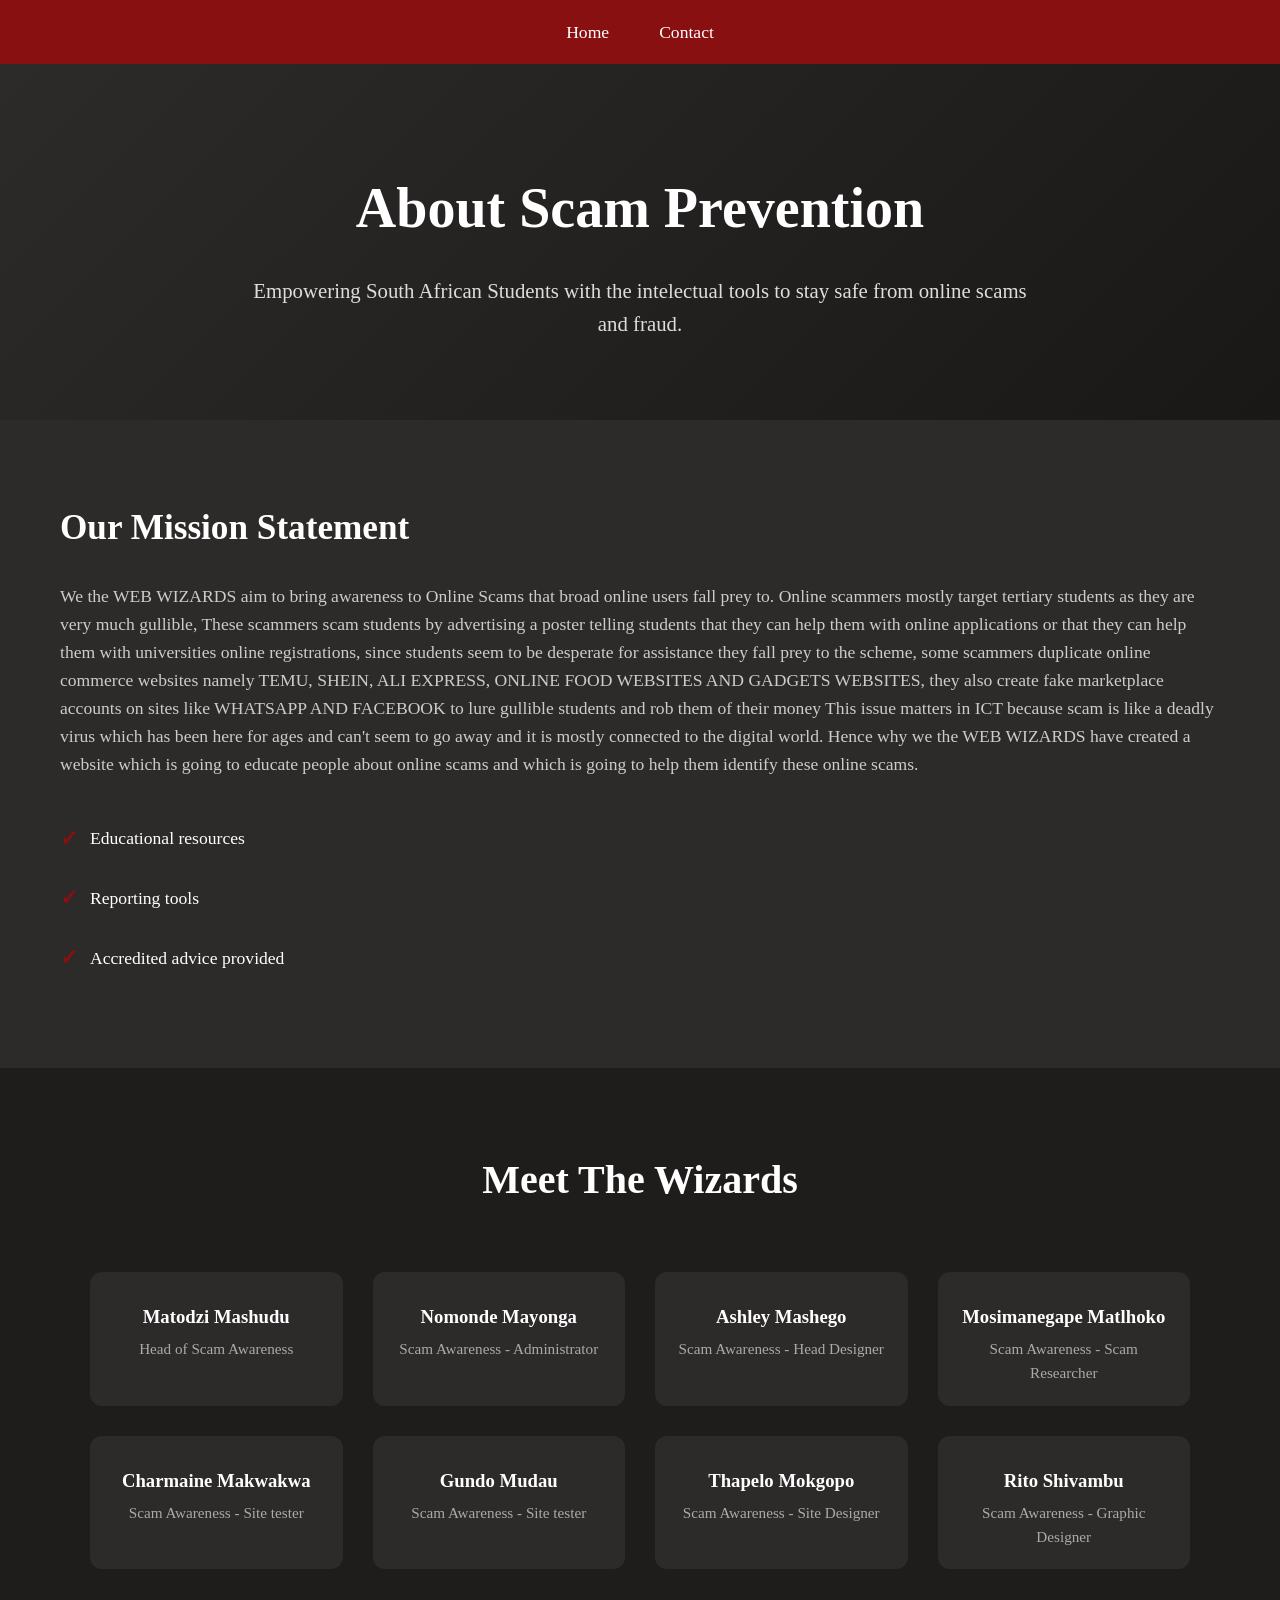
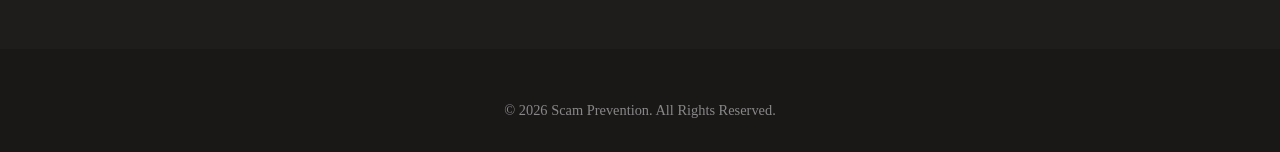
<file: about.html>
<!DOCTYPE html>
<html lang="en">
<head>
    <title>Scam Prevention - About</title>
     <link rel="icon" type="image/jpg" href="[data-uri]">
    <style>
        * {
            margin: 0;
            padding: 0;
            box-sizing: border-box;
        }

        body {
            background-color: #2d2a2a;
            color: #ffffff;
            font-family: 'Georgia', 'Times New Roman', Times, serif;
            line-height: 1.6;
        }

        .navbar {
            background-color: #891010;
            overflow: hidden;
            position: sticky;
            top: 0;
            z-index: 1000;
        }

        .navbar ul {
            list-style-type: none;
            margin: 0;
            padding: 0;
            display: flex;
            justify-content: center;
        }

        .navbar li {
            float: none;
        }

        .navbar li a {
            display: block;
            color: white;
            text-align: center;
            padding: 18px 25px;
            text-decoration: none;
            font-size: 1.1rem;
            transition: background-color 0.3s;
        }

        .navbar li a:hover {
            background-color: #555;
        }

        .hero {
            background: linear-gradient(135deg, #2d2a2a 0%, #1a1717 100%);
            padding: 100px 20px 80px;
            text-align: center;
            position: relative;
            overflow: hidden;
        }

        .hero h1 {
            font-size: 3.5rem;
            margin-bottom: 20px;
            color: #ffffff;
        }

        .hero p {
            font-size: 1.3rem;
            max-width: 800px;
            margin: 0 auto;
            color: #ddd;
        }

        .about-section {
            padding: 80px 20px;
            max-width: 1200px;
            margin: 0 auto;
        }

        .content-wrapper {
            display: flex;
            align-items: center;
            gap: 60px;
            flex-wrap: wrap;
        }

        .text-content {
            flex: 1;
            min-width: 300px;
        }

        .text-content h2 {
            font-size: 2.2rem;
            margin-bottom: 25px;
            color: #ffffff;
        }

        .text-content p {
            font-size: 1.1rem;
            margin-bottom: 20px;
            color: #ccc;
        }

        .features {
            margin-top: 30px;
        }

        .features ul {
            list-style: none;
        }

        .features li {
            padding: 12px 0;
            font-size: 1.1rem;
            display: flex;
            align-items: center;
            gap: 12px;
        }

        .features li:before {
            content: "✓";
            color: #891010;
            font-weight: bold;
            font-size: 1.4rem;
        }

        .image-container {
            flex: 1;
            min-width: 300px;
            position: relative;
        }

        .image-container img {
            width: 100%;
            border-radius: 12px;
            box-shadow: 0 20px 40px rgba(0, 0, 0, 0.6);
        }

        .tech-icons {
            position: absolute;
            top: 20px;
            right: 20px;
            display: flex;
            flex-direction: column;
            gap: 15px;
        }

        .tech-icons div {
            background: rgba(255,255,255,0.1);
            padding: 12px;
            border-radius: 8px;
            backdrop-filter: blur(10px);
        }

        .team-section {
            background-color: #1f1c1c;
            padding: 80px 20px;
            text-align: center;
        }

        .team-section h2 {
            font-size: 2.5rem;
            margin-bottom: 60px;
            color: #ffffff;
        }

        .team-grid {
            display: grid;
            grid-template-columns: repeat(auto-fit, minmax(220px, 1fr));
            gap: 30px;
            max-width: 1100px;
            margin: 0 auto;
        }

        .team-member {
            background-color: #2d2a2a;
            border-radius: 12px;
            overflow: hidden;
            transition: transform 0.3s;
        }

        .team-member:hover {
            transform: translateY(-10px);
        }

        .team-member img {
            width: 100%;
            height: 220px;
            object-fit: cover;
        }

        .team-info {
            padding: 20px;
            text-align: center;
        }

        .team-info h3 {
            margin: 10px 0 5px;
            color: #ffffff;
        }

        .team-info p {
            color: #aaa;
            font-size: 0.95rem;
        }

        footer {
            background-color: #1a1717;
            padding: 50px 20px 30px;
            text-align: center;
            color: #888;
            font-size: 0.9rem;
        }

        footer a {
            color: #891010;
            text-decoration: none;
        }

        @media (max-width: 768px) {
            .hero h1 { font-size: 2.8rem; }
            .content-wrapper { flex-direction: column; }
        }
    </style>
</head>
<body>

    <nav class="navbar">
        <ul>
            <li><a href="index.html">Home</a></li>
            <li><a href="contact.html">Contact</a></li>
        </ul>
    </nav>

    <section class="hero">
        <h1>About Scam Prevention</h1>
        <p>Empowering South African Students with the intelectual tools to stay safe from online scams and fraud.</p>
    </section>

    <section class="about-section">
        <div class="content-wrapper">
            <div class="text-content">
                <h2>Our Mission Statement</h2>
                <p>
                We the WEB WIZARDS aim to bring awareness to Online Scams that broad online users fall prey to.
                Online scammers mostly target tertiary students as they are very much gullible, These scammers scam students by advertising a poster telling students that they can help them with online applications or that 
                they can help them with universities online registrations, since students seem to be desperate for assistance they fall prey to the scheme, some scammers duplicate online commerce websites namely TEMU, SHEIN, ALI EXPRESS,
                ONLINE FOOD WEBSITES AND GADGETS WEBSITES, they also create fake marketplace accounts on sites like WHATSAPP AND FACEBOOK to lure gullible students and rob them of their money
                This issue matters in ICT because scam is like a deadly virus which has been here for ages and can't seem to go away and it is mostly connected to the digital world.
                Hence why we the WEB WIZARDS have created a website which is going to educate people about online scams and which is going to help them identify these online scams.

                </p>

                <div class="features">
                    <ul>
                        <li>Educational resources </li>
                        <li>Reporting tools</li>
                        <li>Accredited advice provided</li>
                    </ul>
                </div>
        </div>
    </section>

    <section class="team-section">
        <h2>Meet The Wizards</h2>
        <div class="team-grid">
            <div class="team-member">
                <alt="Team Member">
                <div class="team-info">
                    <h3>Matodzi Mashudu</h3>
                    <p>Head of Scam Awareness</p>
                </div>
            </div>
            <div class="team-member">
                <alt="Team Member">
                <div class="team-info">
                    <h3>Nomonde Mayonga</h3>
                    <p>Scam Awareness - Administrator</p>
                </div>
            </div>
            <div class="team-member">
                <alt="Team Member">
                <div class="team-info">
                    <h3>Ashley Mashego</h3>
                    <p>Scam Awareness - Head Designer</p>
                </div>
            </div>
            <div class="team-member">
                <alt="Team Member">
                <div class="team-info">
                    <h3>Mosimanegape Matlhoko</h3>
                    <p>Scam Awareness - Scam Researcher</p>
                </div>
            </div>
            <div class="team-member">
                <alt="Team Member">
                <div class="team-info">
                    <h3>Charmaine Makwakwa</h3>
                    <p>Scam Awareness - Site tester</p>
                </div>
            </div>
            <div class="team-member">
                <alt="Team memeber">
                <div class="team-info">
                    <h3>Gundo Mudau</h3>
                    <p>Scam Awareness - Site tester</p>
                </div>
            </div>
            <div class="team-member">
                <alt="Team Member">
                <div class="team-info">
                    <h3>Thapelo Mokgopo</h3>
                    <p>Scam Awareness - Site Designer</p>
                </div>
            </div>
            <div class="team-member">
                <alt="Team Member">
                <div class="team-info">
                    <h3>Rito Shivambu</h3>
                    <p>Scam Awareness - Graphic Designer</p>
                </div>
            </div>
        </div>
    </section>
    <footer>
        <p>&copy; 2026 Scam Prevention. All Rights Reserved.</p>
    </footer>

</body>
</html>
</file>
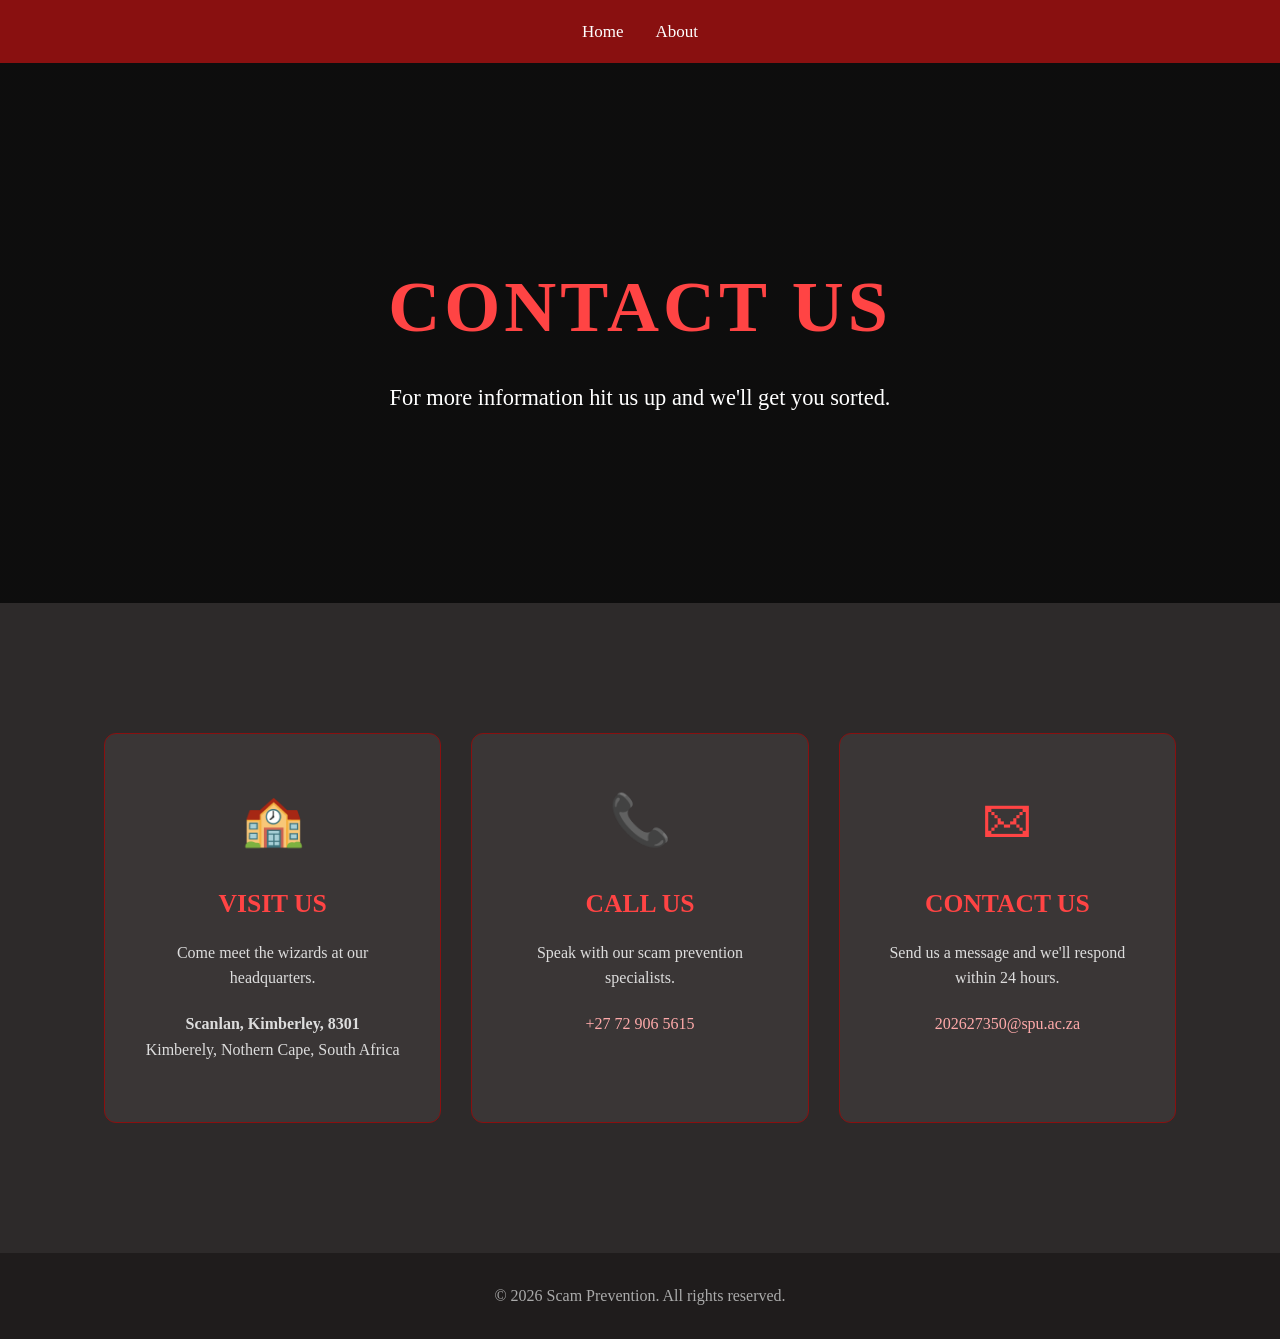
<file: contact.html>
<!DOCTYPE html>
<html lang="en">
<head>
    <title>Scam Prevention - Contact</title>
     <link rel="icon" type="image/jpg" href="[data-uri]">
    <style>
        * {
            margin: 0;
            padding: 0;
            box-sizing: border-box;
        }

        body {
            background-color: #2d2a2a;
            color: white;
            font-family: Georgia, 'Times New Roman', Times, serif;
            line-height: 1.6;
        }
        .navbar {
            background-color: #891010;
            overflow: hidden;
        }
       .navbar ul {
            list-style-type: none;
            margin: 0;
            padding: 0;
            display: flex;
            justify-content: center;
        }
        .navbar li {
            float: none;
        }
        .navbar li a {
            display: block;
            color: white;
            text-align: center;
            padding: 18px 16px;
            text-decoration: none;
            font-size: 17px;
        }
        .navbar li a:hover {
            background-color: #555;
        }

        .contact-hero {
            background: linear-gradient(rgba(0,0,0,0.7), rgba(0,0,0,0.7));
            height: 60vh;
            display: flex;
            align-items: center;
            justify-content: center;
            text-align: center;
            color: white;
            position: relative;
        }

        .contact-hero h1 {
            font-size: 4.5rem;
            color: #ff4444;         
            text-transform: uppercase;
            letter-spacing: 4px;
            margin-bottom: 15px;
        }

        .contact-hero p {
            font-size: 1.4rem;
            max-width: 700px;
            margin: 0 auto;
        }

        .contact-section {
            padding: 80px 5%;
            max-width: 1200px;
            margin: 0 auto;
        }

        .contact-grid {
            display: grid;
            grid-template-columns: repeat(auto-fit, minmax(320px, 1fr));
            gap: 30px;
            margin-top: 50px;
        }

        .contact-card {
            background-color: #3a3636;
            border-radius: 12px;
            padding: 40px 30px;
            text-align: center;
            transition: transform 0.3s ease;
            border: 1px solid #891010;
        }

        .contact-card:hover {
            transform: translateY(-10px);
        }

        .contact-card .icon {
            font-size: 3.5rem;
            margin-bottom: 20px;
            color: #ff4444;
        }

        .contact-card h3 {
            color: #ff4444;
            margin-bottom: 15px;
            font-size: 1.6rem;
        }

        .contact-card p {
            color: #ddd;
            margin-bottom: 20px;
        }

        .contact-card a {
            color: #ffaaaa;
            text-decoration: none;
        }

        .contact-card a:hover {
            color: white;
            text-decoration: underline;
        }

        footer {
            background-color: #1f1c1c;
            color: #aaa;
            text-align: center;
            padding: 30px;
            margin-top: 50px;
        }
    </style>
</head>
<body>

    <nav class="navbar">
        <ul>
            <li><a href="index.html">Home</a></li>
            <li><a href="about.html">About</a></li>
        </ul>
    </nav>

    <section class="contact-hero">
        <div>
            <h1>CONTACT US</h1>
            <p>For more information hit us up and we'll get you sorted.</p>
        </div>
    </section>

    <section class="contact-section">
        <div class="contact-grid">
            <div class="contact-card">
                <div class="icon"><span style= 'font-size:50px;'>&#127979;</span></div>
                <h3>VISIT US</h3>
                <p>Come meet the wizards at our headquarters.</p>
                <p><strong>Scanlan, Kimberley, 8301</strong><br>Kimberely, Nothern Cape, South Africa</p>
            </div>
            <div class="contact-card">
                <div class="icon"><span style= 'font-size:50px;'>&#128222;</span></div>
                <h3>CALL US</h3>
                <p>Speak with our scam prevention specialists.</p>
                <p><a href="tel:+27729065615">+27 72 906 5615</a></p>
            </div>
            <div class="contact-card">
                <div class="icon"><span style= 'font-size:50px;'>&#128386;</span></div>
                <h3>CONTACT US</h3>
                <p>Send us a message and we'll respond within 24 hours.</p>
                <p><a href="mailto:202627350@spu.ac.za">202627350@spu.ac.za</a></p>
            </div>

        </div>
    </section>

    <footer>
        <p>&copy; 2026 Scam Prevention. All rights reserved.</p>
    </footer>

</body>
</html>
</file>
